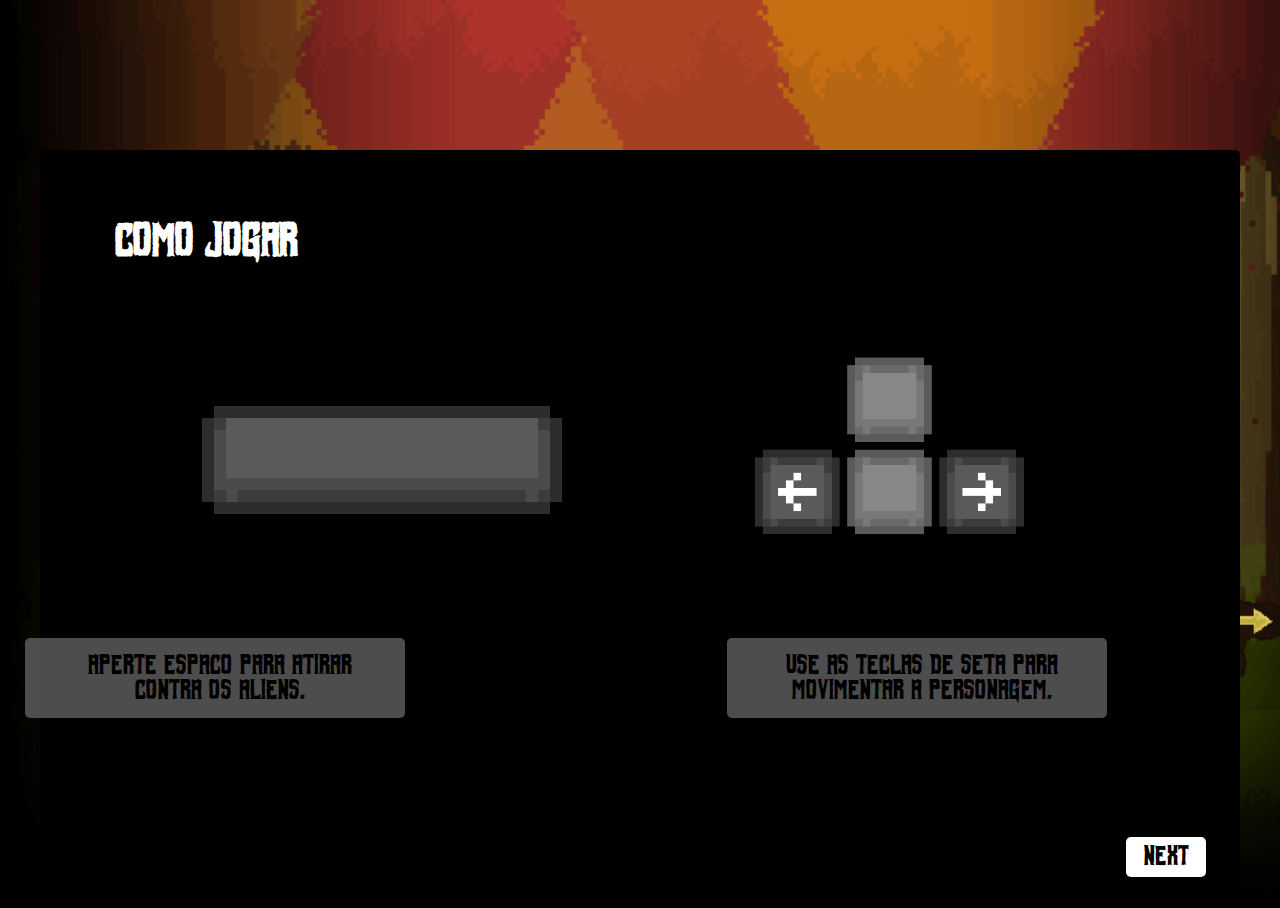
<file: intrucoes.html>
<!DOCTYPE html>
<html lang="en">
<head>
    <meta charset="UTF-8">
    <meta name="viewport" content="width=device-width, initial-scale=1.0">
    <title>Instruções</title>
    <link rel="stylesheet" href="./css/instrucoes.css">
    
</head>
<body>

    <section>
        <div class="container">
            <h1 id="subtitulo">Como jogar</h1>
            <div class="instrucao1">
                <img src="./img/espaco.png.png" alt="">
                <div id="container_texto">
                    <p id="texto_container">Aperte espaco para atirar contra os aliens.</p>
                </div>
            </div>
            <div class="instrucao2">
                <img id="img_teclas" src="./img/teclas.png.png" alt="">
                <div id="container_texto">
                    <p id="texto_container">Use as teclas de seta para movimentar a personagem.</p>
                </div>
            </div>
            <a id="btn_movimento" href=""><button id="btn">Next</button></a>
        </div>
        
    </section>
</body>
</html>
</file>
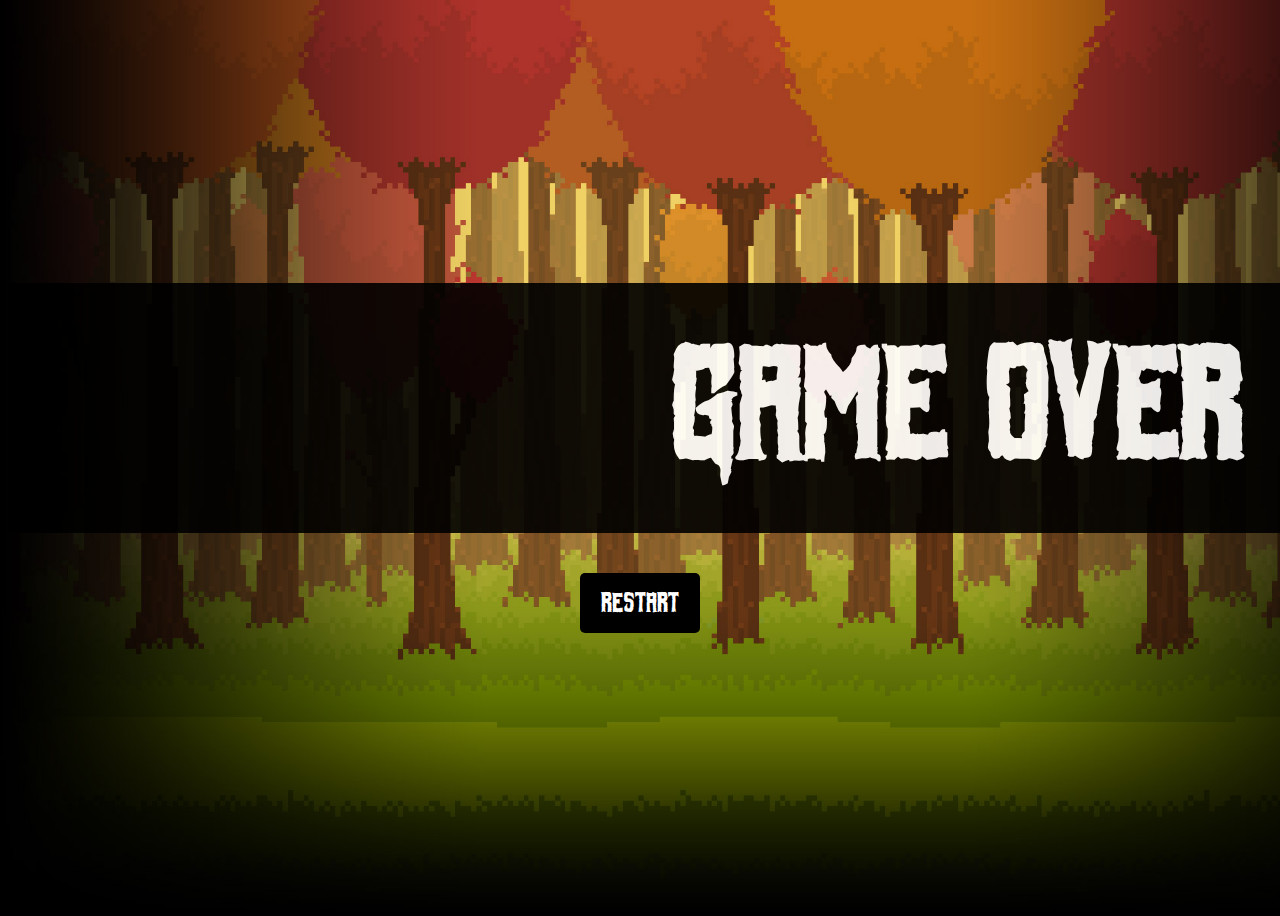
<file: perdeu.html>
<!DOCTYPE html>
<html lang="en">
<head>
    <meta charset="UTF-8">
    <meta name="viewport" content="width=device-width, initial-scale=1.0">
    <title>Perdeu</title>
    <link rel="stylesheet" href="./css/perdeu.css">
</head>
<body>
    <section>
        <div class="div_principal">
            <h1 class="txt_principal">
                Game over
            </h1>
        </div>
        <div class="btn_movimento">
            <button id="btn">Restart</button>
        </div>
    </section>
</body>
</html>
</file>
<file: css/instrucoes.css>
@font-face {
    font-family: Fiend;
    src: url(../img/fonte/Foul\ Fiend.ttf);
  } 

body{
    background-image: url(../img/fundoOriginal.gif);
    background-repeat: no-repeat;
    background-size: cover;
}

#subtitulo{
    font-family: 'Fiend';
    font-size: 23px;
    color: white;
    text-align:start;
    padding-left:10%;
    padding-top: 2%;
    grid-column: 2/7;
    grid-row: 2;
}

.container{
    width: 1200px;
    height: 750px;
    background-color: black;
    border-radius: 5px;
    display: grid;
    grid-template-columns: repeat(10,50px);
    grid-template-rows: repeat(10,50px);
}

section{
    display: flex;
    justify-content: center;
    align-items: center;
    padding-top: 100px;
    margin-top: 50px;
}

.instrucao1{
    grid-column: 4;
    grid-row-start: 3;
    
}

.instrucao2{
    grid-column: 16;
    grid-row-start: 3;
    
}

#container_texto{
    width: 350px;
    height: 80px;
    font-family: 'Fiend';
    font-size:smaller;
    background-color: gray;
    border-radius: 5px;
    opacity: 60%;
    padding-left: 30px;
    display: flex;
    align-items: center;
    justify-self: center;
}

#texto_container{
    
    display: flex;
    text-align: center;
    padding-right: 20px;
    
 }

 #img_teclas{
    height: 384px;
    width: 384px;
  
 }

#btn{
    width: 80px;
    height: 40px;
    cursor:pointer;
    border-radius: 5px;
    font-family: 'Fiend';
    align-self: center;
    text-align: center;
    color: black;
    background-color: white;
    box-shadow: 1px 1px 0.5px 1px black;
    border: 0;
    transition: background 0.5s;
}

#btn:hover{
    color: white;
    background-color: black;
    box-shadow: 1px 1px 0.5px 1px white;
    }

#btn_movimento{
    grid-column: 17;
    grid-row-start: 19;

}
</file>
<file: css/perdeu.css>
@font-face {
    font-family: Fiend;
    src: url(../img/fonte/Foul\ Fiend.ttf);
  }

body{
    background-image: url(../img/fundo3.jpg);
    background-repeat: no-repeat;
    background-size: cover;
}

section{
    display:flex;
    flex-direction: column;
    justify-content: center;
    align-items:center;
    height: 900px;
}

.div_principal{
    margin: 0 auto;
    width: 1900px;
    height: 250px;
    background-color: black;
    border-radius: 5px;
    opacity: 90%;
    display:flex;
    align-items: center;
    justify-content: center;
}

.txt_principal{
    color: white;
    font-size: 80px;
    font-family: 'Fiend';
    
}

#btn{
    width: 120px;
    height: 60px;
    cursor:pointer;
    border-radius: 5px;
    font-family: 'Fiend';
    font-weight: 100;
    align-self: center;
    text-align: center;
    color: white;
    background-color: black;
    border: 0;
    transition: background 0.5s;
}

#btn:hover{
    color: black;
    background-color: white;
}

.btn_movimento{
    margin-top: 40px;
}
</file>
